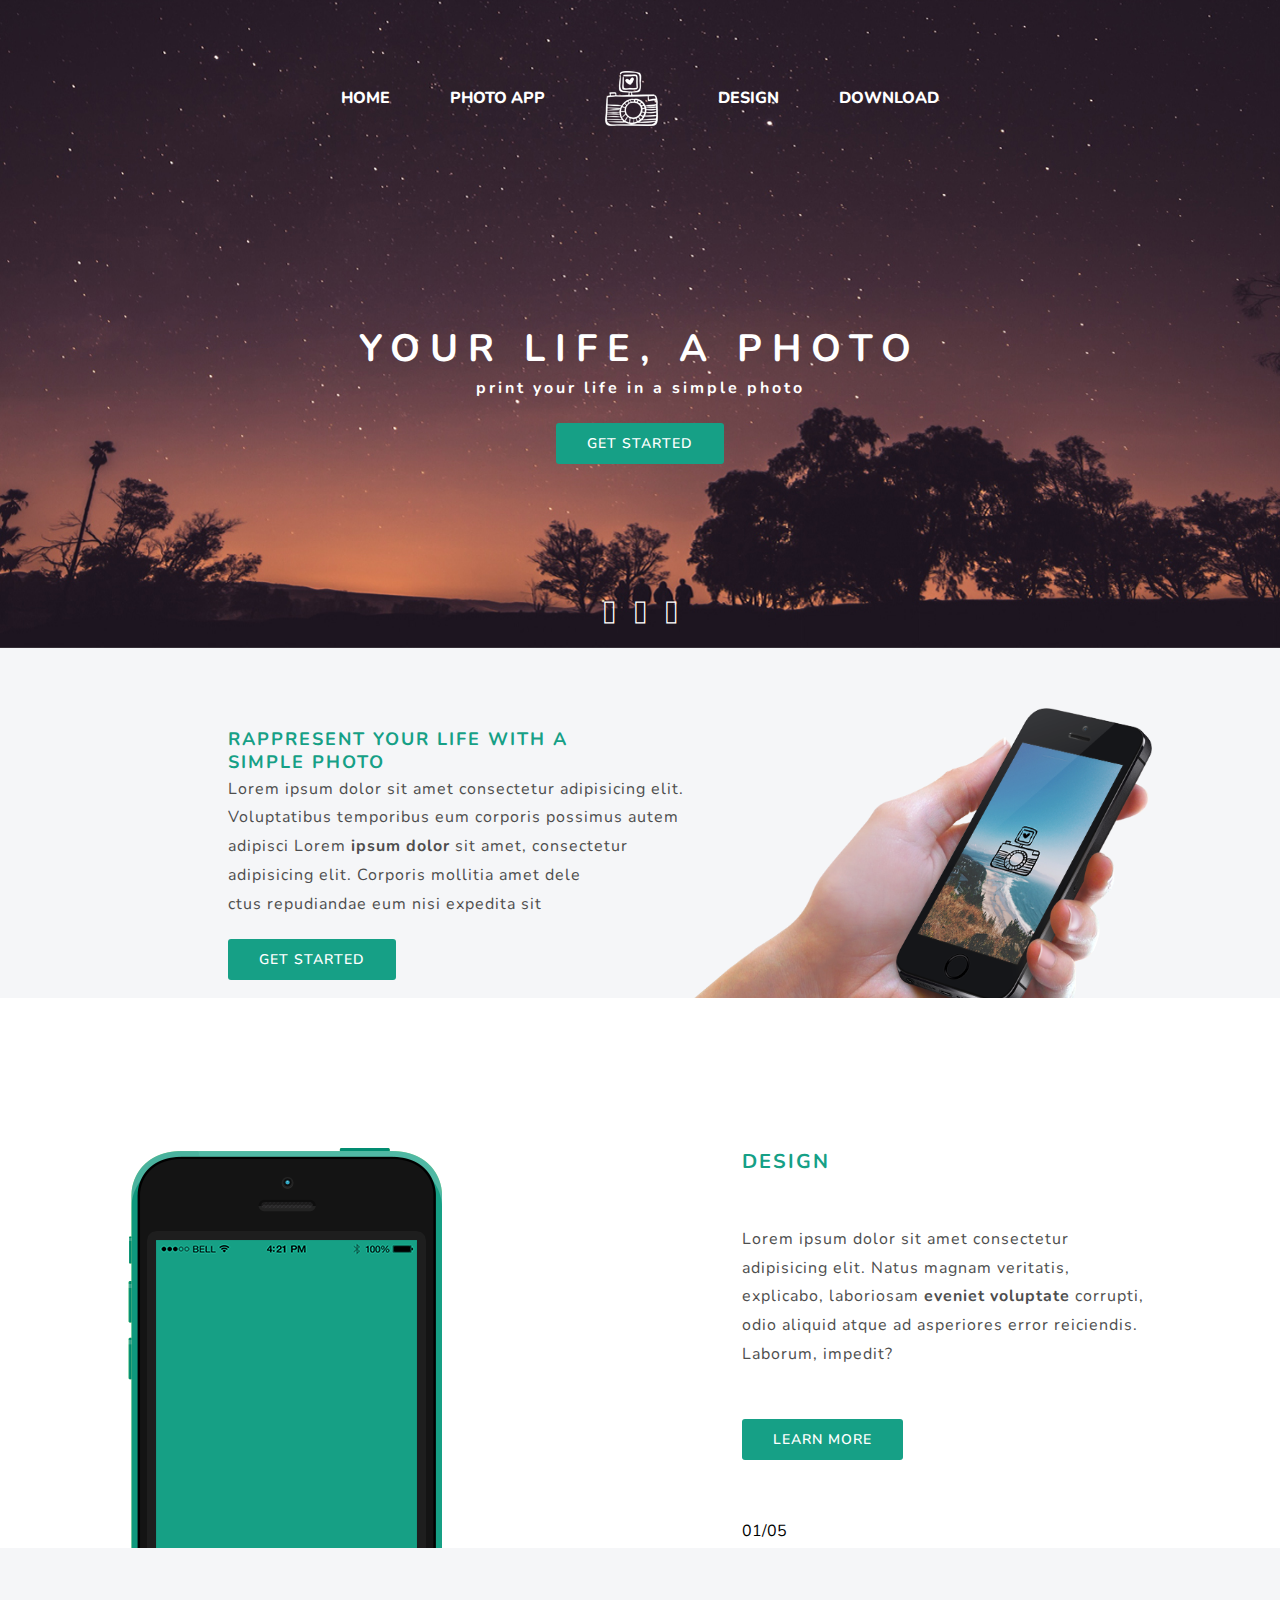
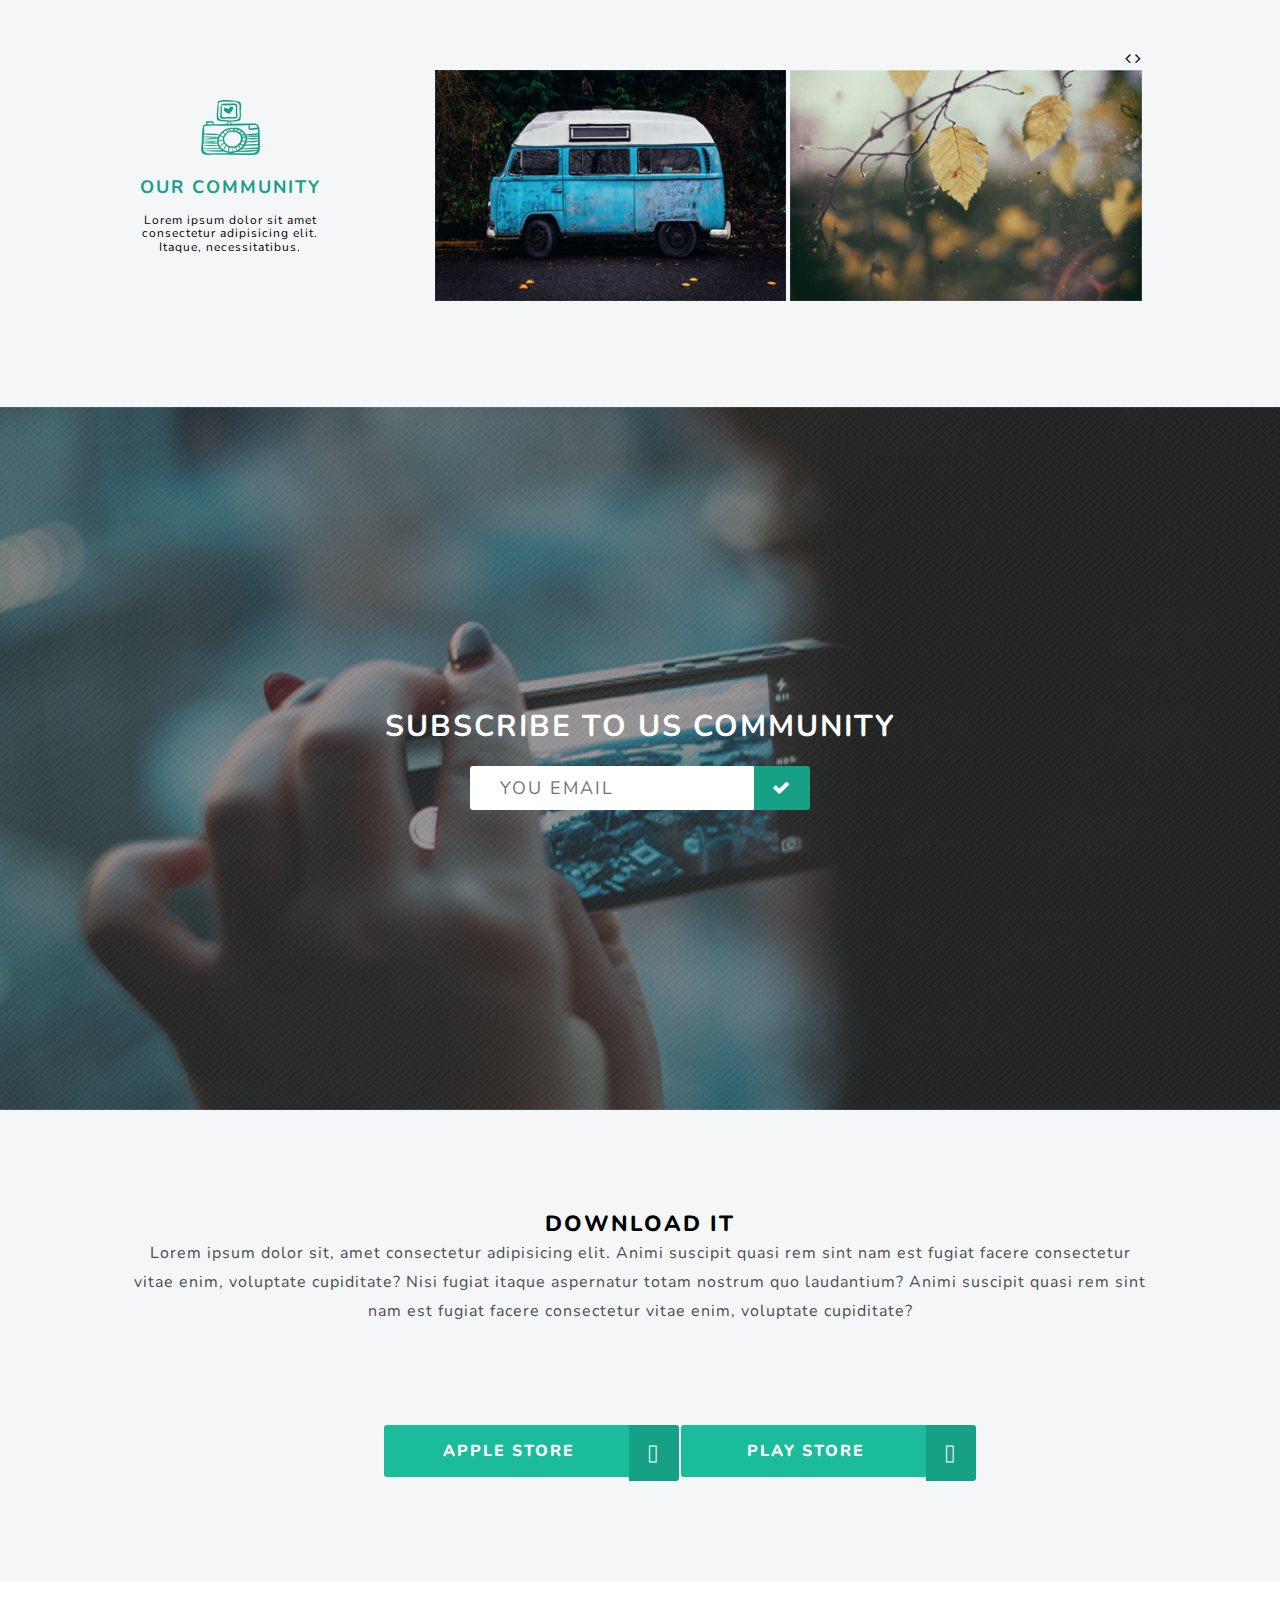
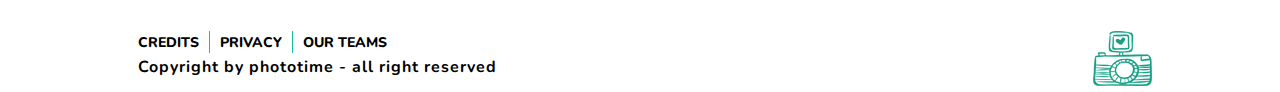
<file: index.html>
<!DOCTYPE html>
<html lang="en">
<head>
    <meta charset="UTF-8">
    <meta name="viewport" content="width=device-width, initial-scale=1.0">
    <meta http-equiv="X-UA-Compatible" content="IE=edge">
    <title>Photo Time By Sifad</title>
        <!------- stylesheets ------>
    <link type="text/css" rel="stylesheet" href="style.css">
    <link type="text/css" rel="stylesheet" href="css/normalize.css">
    <link type="text/css" rel="stylesheet" href="css/font-awesome.min.css">
    <!------- Google Font link ------>
    <link rel="stylesheet" href="https://cdnjs.cloudflare.com/ajax/libs/font-awesome/6.5.1/css/all.min.css" integrity="sha512-DTOQO9RWCH3ppGqcWaEA1BIZOC6xxalwEsw9c2QQeAIftl+Vegovlnee1c9QX4TctnWMn13TZye+giMm8e2LwA==" crossorigin="anonymous" referrerpolicy="no-referrer" />

    <link href="https://fonts.googleapis.com/css2?family=Nunito:ital,wght@0,200;0,300;0,400;0,500;0,600;0,700;0,800;0,900;0,1000;1,400&display=swap" rel="stylesheet">

        <!------- JS Files ------>
        <script type="text/javascript" src="js/modernizr.js"></script>

</head>
<body>
    <!------- Header Area Starts ------>
    <header class="header-area">
        <div class="container">
                <!------- Nav Area Starts ------>
                <!-- <nav>
                    <ul>
                        <li class="hideOnMobile"><a href="#">Home</a></li>
                        <li class="hideOnMobile"><a href="#">photoapp</a></li>
                        <li class="hideOnMobile"><a href="#"><img class="logo" src="images/logo.png" alt=""></a></li>
                        <li class="hideOnMobile"><a href="#">design</a></li>
                        <li class="hideOnMobile"><a href="#">download</a></li>
                        <li class="menuButton" onclick=showSidebar()><a href="#"><i class="fa-solid fa-bars"></i></a></li>

                    </ul>

                    <ul class="sidebar">
                        <li onclick=hideSidebar()><a href="#"><i class="fa-solid fa-close"></i></a></li>
                        <li><a href="#"><img class="logo" src="images/logo.png" alt=""></a></li>
                        <li><a href="#">Home</a></li>
                        <li><a href="#">photoapp</a></li>
                        <li><a href="#">design</a></li>
                        <li><a href="#">download</a></li>

                    </ul>
                </nav> -->


                <nav>
                    <ul class="first-sidebar">
                        <li class="menu-button" onclick=showSidebar()><a href="#"><i class="fa-solid fa-bars"></i></a></li>
                        <li class="hideOnMobile"><a href="#">Home</a></li>
                        <li class="hideOnMobile"><a href="#">photo app</a></li>
                        <li class="hideOnMobile"><a href="#"><img src="images/logo.png" alt=""></a></li>
                        <li class="hideOnMobile"><a href="#">design</a></li>
                        <li class="hideOnMobile"><a href="#">download</a></li>
                        
                    </ul>

                    <ul class="sidebar">
                        
                        <a class="logo-adjust" href="#"><img src="images/logo.png" alt=""></a>
                        <li onclick=hideSidebar()><a href="#"><i class="fa-solid fa-close"></i></a></li>
                        <li><a href="#">Home</a></li>
                        <li><a href="#">photo app</a></li>
                        <li><a href="#">design</a></li>
                        <li><a href="#">download</a></li>
                    </ul>
                </nav>



                <script>
                    function showSidebar(){
                        const sidebar = document.querySelector('.sidebar')
                        sidebar.style.display = 'flex'
                    }

                    function hideSidebar(){
                        const sidebar = document.querySelector('.sidebar')
                        sidebar.style.display ='none'
                    }

                    
                </script>
                <!------- Nav Area Ends ------>
            


            <!------- Welcome Text Area Starts ------>
            <div class="welcome-text">
                <h2>Your life, a photo</h2>
                <p>print your life in a simple photo</p>
                <a class="btn" href="#">get Started</a>
            </div>
            <!------- Welcome Text Area Ends ------>

            <!------- Social Area Starts ------>
            <div class="social-area">
                <i class="fa-brands fa-twitter"></i>
                <i class="fa-brands fa-flickr"></i>
                <i class="fa-brands fa-dribbble"></i>
            </div>
            <!------- Social Area Ends ------>
         </div>
    </header>
    <!------- Header Area Ends ------>

     <!------- Getting Started Area Starts ------>
    <section class="getting-started">
        <div class="container">
            <div class="row">
                <div class="text-area col-1-2">
                    <h3>Rappresent your life with a <br> simple photo</h3>
                    <p>Lorem ipsum dolor sit amet consectetur adipisicing elit. <br>
                         Voluptatibus temporibus eum corporis possimus autem <br>
                          adipisci Lorem <strong>ipsum dolor</strong>  sit amet, consectetur <br>
                           adipisicing elit. Corporis mollitia amet dele <br>
                           ctus repudiandae eum nisi expedita sit</p>
                    <a href="#" class="btn">Get started</a>
                </div>
                <!-- <div class="images-area col-1-2">
                    <img src="images/hand.png" alt="Hand">
                </div> -->
            </div>
        </div>
    </section>
    <!------- Getting Started Area Ends ------>

    <!------- Design Area Starts ------>
    <section class="design-area">
        <div class="container">
            <div class="mobile">
                <img src="images/mobile.png" alt="Mobile">
            </div>
            <div class="design-text">
                <h2>Design</h2>
                <p>Lorem ipsum dolor sit amet consectetur adipisicing elit. Natus magnam veritatis, explicabo, laboriosam <strong>eveniet voluptate</strong> corrupti, odio aliquid atque ad asperiores error reiciendis. Laborum, impedit?</p>
                <a href="#" class="btn">Learn more</a>
                <div class="slide">
                    01/05
                    <div class="arrow">
                        <i class="fa fa-angle-left"></i>
                        <i class="fa fa-angle-right"></i>
                    </div>
                </div>
            </div>
        </div>
    </section>
    <!------- Design Area Starts ------>

    <!------- community Area Starts ------>
    <section class="community-area">
        <div class="container">
            <div class="arrow">
                <i class="fa fa-angle-left"></i>
                <i class="fa fa-angle-right"></i>
            </div>
            <div class="row">
                <div class="community-text">
                    <img src="images/logo-green.png" alt="Logo">
                    <h3>Our community</h3>
                    <p>Lorem ipsum dolor sit amet consectetur adipisicing elit. Itaque, necessitatibus.</p>
                </div>
                <div class="images">
                    <img src="images/van.png" alt="Van">
                    <img src="images/leaf.jpg" alt="Leaf">
                </div>
            </div>
        </div>
    </section>
    <!------- community Area Ends ------>

    <!------- Subscribe Area Starts ------>
    <section class="subscribe-area">
        <div class="container">
            <h3>subscribe to us community</h3>
            <form action="">
                <input type="email" placeholder="You Email">
                <button><i class=" fa fa-check"></i></button>
            </form>
            
        </div>
    </section>
    <!------- Subscribe Area Ends ------>

    <!------- Download Area Starts ------> 
    <section class="download-area">
        <div class="container">
            <div class="download-text">
                <h3>download it</h3>
            <p>Lorem ipsum dolor sit, amet consectetur adipisicing elit. Animi suscipit quasi rem sint nam est fugiat facere consectetur vitae enim, voluptate cupiditate? Nisi fugiat itaque aspernatur totam nostrum quo laudantium? Animi suscipit quasi rem sint nam est fugiat facere consectetur vitae enim, voluptate cupiditate? </p>
            </div>
            <div class="download-file-center">
                <div class="download-file">
                    <a href="#" class="btn-down">Apple Store </a>
                    <a href="#" class="btn-down"> <i class="fa-brands fa-apple"></i></a>
                    
                </div>
                <div class="download-file">
                    <a href="#" class="btn-down">Play Store </a>
                    <a href="#" class="btn-down"> <i class="fa-brands fa-android"></i></a>
                </div>
                
            </div>

            
            
            

        </div>
    </section>
    <!------- Download Area Ends ------>  

    <!------- Footer Area Starts ------>
    <footer class="footer-area">
        <div class="container">
            <div class="left-footer">
                <ul>
                    <li><a href="#">credits</a></li>
                    <li><a href="#">privacy</a></li>
                    <li><a href="#">our teams</a></li>
                </ul>
                <br>
                <div class="copyright">
                    <p>Copyright by phototime - all right reserved</p>
                </div>
            </div>
            <div class="right-footer">
                <img src="images/logo-green.png" alt="Logo">
            </div>
            
        </div>
    </footer> 
    <!------- Footer Area Ends ------> 
</body>
</html>
</file>
<file: style.css>
/*-----------------------------------------------------------------------------------

	Template Name: phototime by ws sifad
	Template URI: 
	Description: photo related template
	Author:SIFAD
	Author URI: 
	License: GNU General Public License version 3.0
	License URI: http://www.gnu.org/licenses/gpl-3.0.html
	Version: 1.0

-----------------------------------------------------------------------------------
	  syllabus 
	1. Typography
	2. Header Area
		2.1 Menu Area
		2.2 Welcome Text 
		2.3 Social Media 
	3. Getting Started
	4. Design Area
	5. Community Area
	6. Subscribe Area
	7. Download Area
	8. Footer Area

-----------------------------------------------------------------------------------
    Media Query
	
-----------------------------------------------------------------------------------*/



/*-------- Universal mark -----------*/
*{
	margin: 0;
	padding: 0;
	box-sizing: border-box;
	font-family: 'Nunito', sans-serif;
}

 p{
	font-family: 'Nunito' sans-serif;
	line-height: 1.8em;
	letter-spacing: 1px;
	color: #4e4e4e;
}



h3{
	color: #16A086;
	text-transform: uppercase;
	line-height: 1.3em;
	letter-spacing: 2px;
	font-size: 18px;
}
h2{
	font-size: 38px;
	text-transform:uppercase;
	letter-spacing:10px;
	font-family: 'Nunito', sans-serif;
}

/*--------  2. Header area -----------*/
.header-area{
	background: url(images/header-bg.jpg) no-repeat 0 0 / 100% 100%;
	color: white;
	text-align: center;
}
.container{
	width: 80%;
	margin: auto;
}




/*-------- 2.1 Menu Area -----------*/


/* first menu bar */
.first-sidebar{
	width: 100%;
	list-style: none;
	display: flex;
	justify-content: center;
	align-items: center;
	padding-top: 73px;
}
.header-area ul li{
	height: 50px;
}
.header-area ul li a{
	height: 100%;
	padding:0 30px;
	text-decoration: none;
	color: white;
	text-transform: uppercase;
	display: flex;
	align-items: center;
	font-weight: 800;
}
.header-area ul li a:hover{
    color:#1BBC9B;
	width: 100% !important;
	border-bottom: 1px solid white;
}



/* Second Menu bar */
.sidebar {
	position: fixed;
	top: 0;
	left: 0;
	padding-top: 25px;
	width: 250px !important;
	height: 100vh;
	z-index: 999;
    background-color: rgba(255, 255, 255, 0.37);
    backdrop-filter: blur(10px);
    box-shadow: -10px 0 10px rgba(0, 0, 0, .1);


	display: none;
	flex-direction: column;
	align-items: flex-start !important;
    justify-content: flex-start;


}


.sidebar li{
	width: 100%;
}
.sidebar li a{
	width: 100%;
	transition: .1s;
	border-bottom: 1px solid transparent;
}
.sidebar li a:hover{
	background-color: transparent !important;
	text-indent: 5px;
	border-bottom: 1px solid white;
}


.menu-button{
	display: none;
}


.logo-adjust{
	display: flex;
	justify-content: center;
	align-items: center;
	width: 100%;
}














/* .header-area nav {
	padding: 28px 0;
}
.header-area nav ul{
	list-style: none;
	text-align: center;

}
.header-area nav ul li{
	display: inline;
	margin:  0 30px;
}
.header-area .logo{
	width: 50px;
}
.header-area nav ul li a{
	color: white;
	text-decoration: none;
	text-transform:uppercase;
	font-size: 16px;
	font-weight: bold;
	letter-spacing:4px;
	border-bottom: 2px solid transparent;
	padding-bottom: 5px;
}
.header-area nav ul li a:hover{
	border-bottom: 2px solid white;
	color: #16A086;
}
.header-area nav ul li a i{
	font-size: 25px;
}


/*-------- Sidebar Menu   ---------*/
 /*.sidebar{
	position: fixed;
	left: 0;
	top: 0;
	height: 100vh;
	z-index: 999;
	background-color: rgba(255, 255, 255, 0);
    backdrop-filter: blur(10px);


	display: none;
	flex-direction: column;
	width: 250px;
	
}
.sidebar li{
	height: 50px;
	width: 100%;
}
.sidebar li a{
	width: 100%;
}
.sidebar li:first-child{
	margin-left: auto;
	margin-top: 30px;
}
.sidebar li:nth-child(2){
	
	margin-bottom: 50px;
}

.menuButton{
	display: none !important;
} */

/*-------- 2.2 Welcome Text  -----------*/
.welcome-text{
	margin-top: 200px;
	overflow: hidden;
}

.welcome-text p{
	font-size: 16px;
	font-weight: bold;
	letter-spacing: 3px;
	color: white;
}

.btn{
	color: white;
	text-decoration: none;
	text-transform: uppercase;
	font-size: 14px;
	font-weight: 600;
	background-color:#16A086 ;
	padding: 10px 30px;
	border-radius: 3px;
	display: inline-block;
	margin-top: 20px;
	border: 1px solid transparent;
	transition: .2s;
	letter-spacing: 1px;
}
.btn:hover{
	color:#16A086 ;
	border: 1px solid #16A086;
	background-color: rgba(255, 255, 255, 0.767);
}




/*-------- 2.3 Social Media  -----------*/
.social-area{
	padding: 130px 0 20px 0;
	overflow: hidden;
}
.social-area i{
	margin: 0 7px;
	font-size: 25px;
	cursor: pointer;
}
.social-area i:hover{
	color: #1BBC9B;
}

/*-------------------  3. Getting Started  ----------------------*/

.getting-started{
	background-color: #F5F6F8;
	 overflow: hidden;
	max-height: 350px; 
	padding-top: 60px;
}
.getting-started .text-area{
	padding: 20px 0;
	background-image: url('images/hand.png') ;
	background-repeat: no-repeat;
	background-position: top right;
	background-size: 50%;
	margin-left: 100px;
}

/* .col-1-2{
	width: 50%;
	float: left;
	overflow: hidden;
}
.getting-started .images-area {
	width: 50%;
}
.getting-started .images-area img{
	width: 100%;
} */




/*-------------------  4. Design Area  ----------------------*/
.design-area {
	padding-top: 150px;
	max-height: 550px;
	overflow: hidden;
}
.design-area .mobile{
	width: 30%;
	float: left;
}
.design-area .design-text{
	float: right;
	overflow: hidden;
	width: 40%;
}
.design-area .design-text h2{
	padding-bottom: 50px;
	color: #16A086;
	font-size: 20px;
	letter-spacing: 2px;
}
.design-area .design-text a{
	margin: 50px 0 60px 0;
}
.design-area .design-text .arrow i{
	margin-right: 5px;
    cursor: pointer;
    font-size: 25px;
}




/*-------------------  5. Subscribe Area  ----------------------*/

.subscribe-area{
	background: url(images/subscribe-bg.jpg) no-repeat 0 0 / 100% 100%;
	padding: 300px 0;
	text-align: center;
}
.subscribe-area h3{
	font-size: 30px;
	color: white;
}
.subscribe-area form 
input[type="email"]{
	background-color: white;
	padding: 10px 30px;
	border: none;
	letter-spacing: 2px;
	font-size: large;
	text-transform: uppercase;
	border-radius: 3px 0 0 3px;
	margin-right: 0;
}
.subscribe-area form 
button{
	background-color:#16A086;
	padding: 10px 18px;
	border: none;
	letter-spacing: 2px;
	font-size: 18px;
	text-transform: uppercase;
	border-radius: 0 3px  3px 0;
	margin-right: 0;
	margin-left: -4px;
	color: white;
}
.subscribe-area form{
	margin-top: 20px;
}



/*-------------------  6. Community Area  ----------------------*/
.community-area{
	background-color: #F5F6F8;
	padding: 100px 0;
	overflow: hidden;
}

.community-area .arrow{
	float: right;
	margin-right: 11px;
}
.community-area .row{
	overflow: hidden;
	width: 100%;
}
.community-area .community-text{
	width: 20%;
	float: left;
	text-align: center;
	margin-top: 30px;

}
.community-area .community-text h3{
	margin: 15px 0;
}
.community-area .community-text p{
	color: black;
	font-size: 12px;
	line-height: 1.1em;
}
.community-area .images{
	width: 70%;
	overflow: hidden;
	float: right;
}
.community-area .images img{
	width: 49%;
	
}


/*-------------------  7. Download Area  ----------------------*/


.download-area{
	padding: 100px 0;
	text-align: center;
	background-color: #F5F6F8;
}
.download-area .download-text{
	overflow: hidden;
	margin-bottom: 100px;
}
.download-area .download-text h3{
	color: black;
	font-weight: 800;
	font-size: 22px;

}
 .download-file-center{
	margin: auto;
	width: 100%;
	overflow: hidden;
	margin-left: 25%;
}
.download-area .download-file{
	float: left;
	overflow: hidden;
	width: 29%;
	margin: auto;
}
.download-file .btn-down{
	background-color: #1BBC9B;
	color: white;
	width: 250px;
	padding: 15px 15px;
	text-decoration: none;
	text-transform: uppercase;
	letter-spacing: 2px;
	display: block;
	border-radius: 3px 0 0 3px;
	float: left;
	font-weight: 800;
}
.download-file .btn-down:last-child{
	display: block;
	width: 50px;
	margin-left: -5px;
	border-radius: 0 3px 3px 0;
	background-color:#16A086;
}

.download-file .btn-down i{
	font-size: 19px;
}


/*-------------------  8. Fooer Area  ----------------------*/
.footer-area{
	padding: 50px 0;
}
.footer-area .left-footer{
	width: 60%;
	float: left;
}
.footer-area .left-footer ul{
	list-style: none;
}
.footer-area .left-footer ul li{
	float: left;
	border-left: 1px solid #1BBC9B;
}
.footer-area .left-footer ul li:first-child{
	border: none;
}
.footer-area .left-footer ul li a{
	text-decoration: none;
	color: black;
	font-weight: 800;
	text-transform: uppercase;
	padding: 0 10px;
	font-size: 14px;
}
.footer-area .left-footer p{
	color: black;
	font-weight: 700;
	padding-left: 10px;
}



.footer-area .right-footer{
	
	float: right;
}




/*----------------          Media Query                   -----------------*/

@media (max-width:960px){
	/* .header-area nav ul li{
		margin: 0 12px;
	} */
}

@media (max-width:768px){

	 .hideOnMobile{
		display: none;
		
	} 
	.menu-button{
		display: block;
	}
	.first-sidebar {
		
	display: flex;
	justify-content: flex-start;
	}
	
	


	/* .header-area nav ul{
		text-align: start;
	}
	.hideOnMobile{
		display: none !important;
	}
	.menuButton{
		display: block !important;
	} */




	/*------------- Getting Started -------*/
	.getting-started{
		max-height: none;
	}
	.getting-started .text-area p{
		letter-spacing: 0;
		margin-top: 20px;
	}


	.getting-started .text-area{
		background-image: none;
	}
	.community-area .community-text{
		float: none;
		width: 100%;
		margin-bottom: 10px;
	}
	.community-area .images{
		float: none;
		width: 100%;
	}
	.community-area .arrow{
		display: none;
	}

	/*--------- Download Area --------*/
	.download-file .btn-down:last-child{
		display: none;

	}
	.download-file-center{
		
		margin-left: 0;
	}
	.download-file .btn-down{
		text-align: center;
		float: none;
		width: 100%;
	}
	.download-area .download-file {
		width: 100%;
		margin-bottom: 20px;
	}
	
}


@media (max-width:430px){
	/*---------- Getting Started ---------*/
	.getting-started .text-area{
		margin-left: 0;
	}



	/*--------- Design Area -----------*/
	.design-area .mobile{
		display: none;
		width: 0;
	}
	.design-area .design-text{
		width: 100%;
	}

	/*-------- Subscribe Area ------------*/
	.subscribe-area form button{
		margin-top: 10px;
	}


	/*-------- Footer Area ------------*/
	.footer-area .left-footer ul li{
		border-bottom: 1px solid #1BBC9B;
		border-left: none;
	}
	.footer-area .left-footer ul li:first-child{
		border-left: none;
		border-bottom: 1px solid #1BBC9B;
	}


	/*---------- Sidebar Menu --------*/
	.sidebar{
		width: 100% !important;
	}
}
</file>
